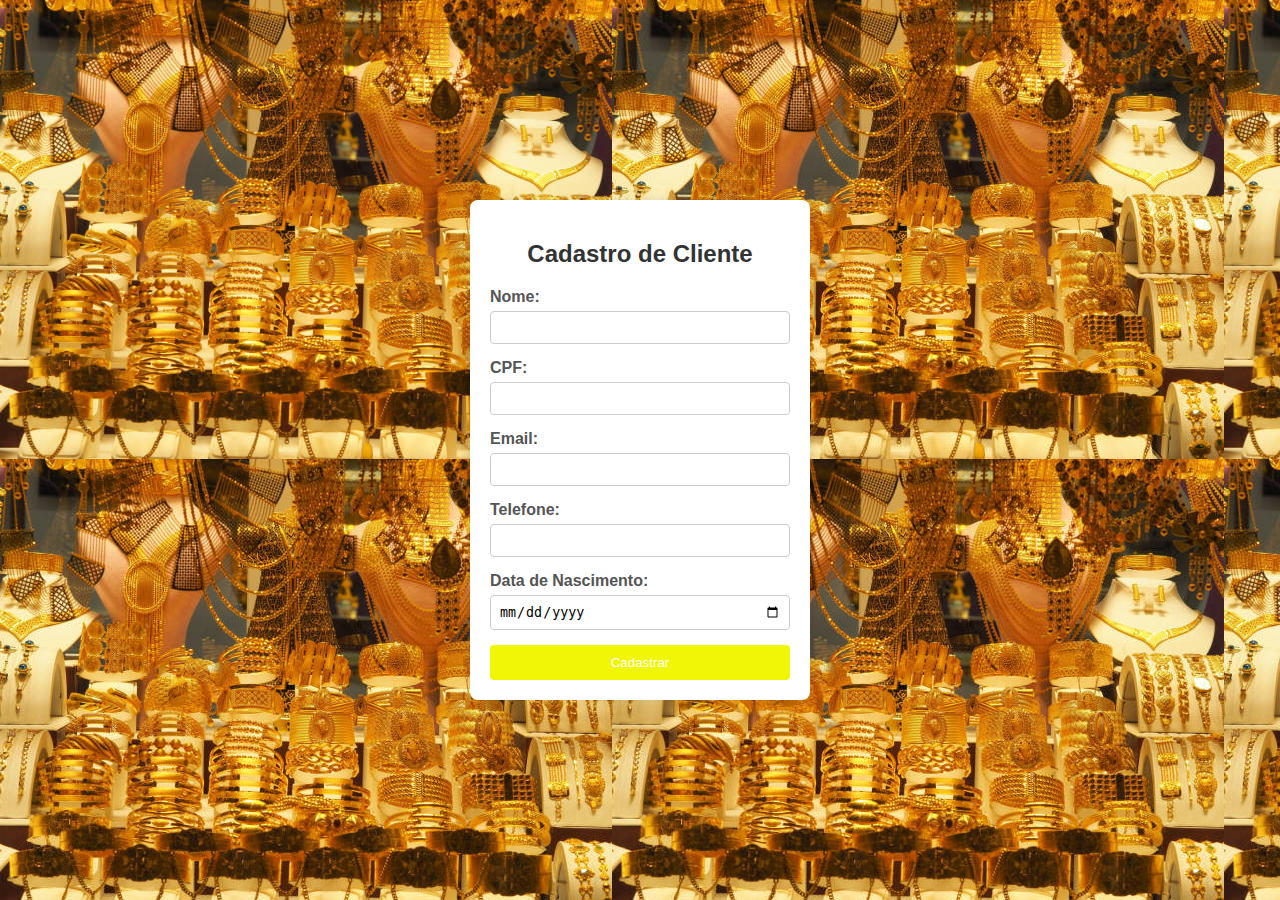
<file: joalheriasJoiasJoiaV2/index.html>
<!DOCTYPE html>
<html>
<head>
    <link rel="stylesheet" href="estilos.css">
    <link rel="stylesheet" href="enviado.html">
    <title>Cadastro de Cliente - Joalheria</title>
    <style>
      
    </style>
</head>
<body>
    <div class="container">
        <h2>Cadastro de Cliente</h2>
        <form action="/submit" method="post">
            <label for="nome">Nome:</label>
            <input type="text" id="nome" name="nome" required>

            <label for="cpf">CPF:</label>
            <input type="text" id="cpf" name="cpf" required>

            <label for="email">Email:</label>
            <input type="email" id="email" name="email" required>

            <label for="telefone">Telefone:</label>
            <input type="tel" id="telefone" name="telefone" required>

            <label for="data_nascimento">Data de Nascimento:</label>
            <input type="date" id="data_nascimento" name="data_nascimento" required>

            <input type="submit" value="Cadastrar">
        </form>
    </div>
</body>
</html>
</file>
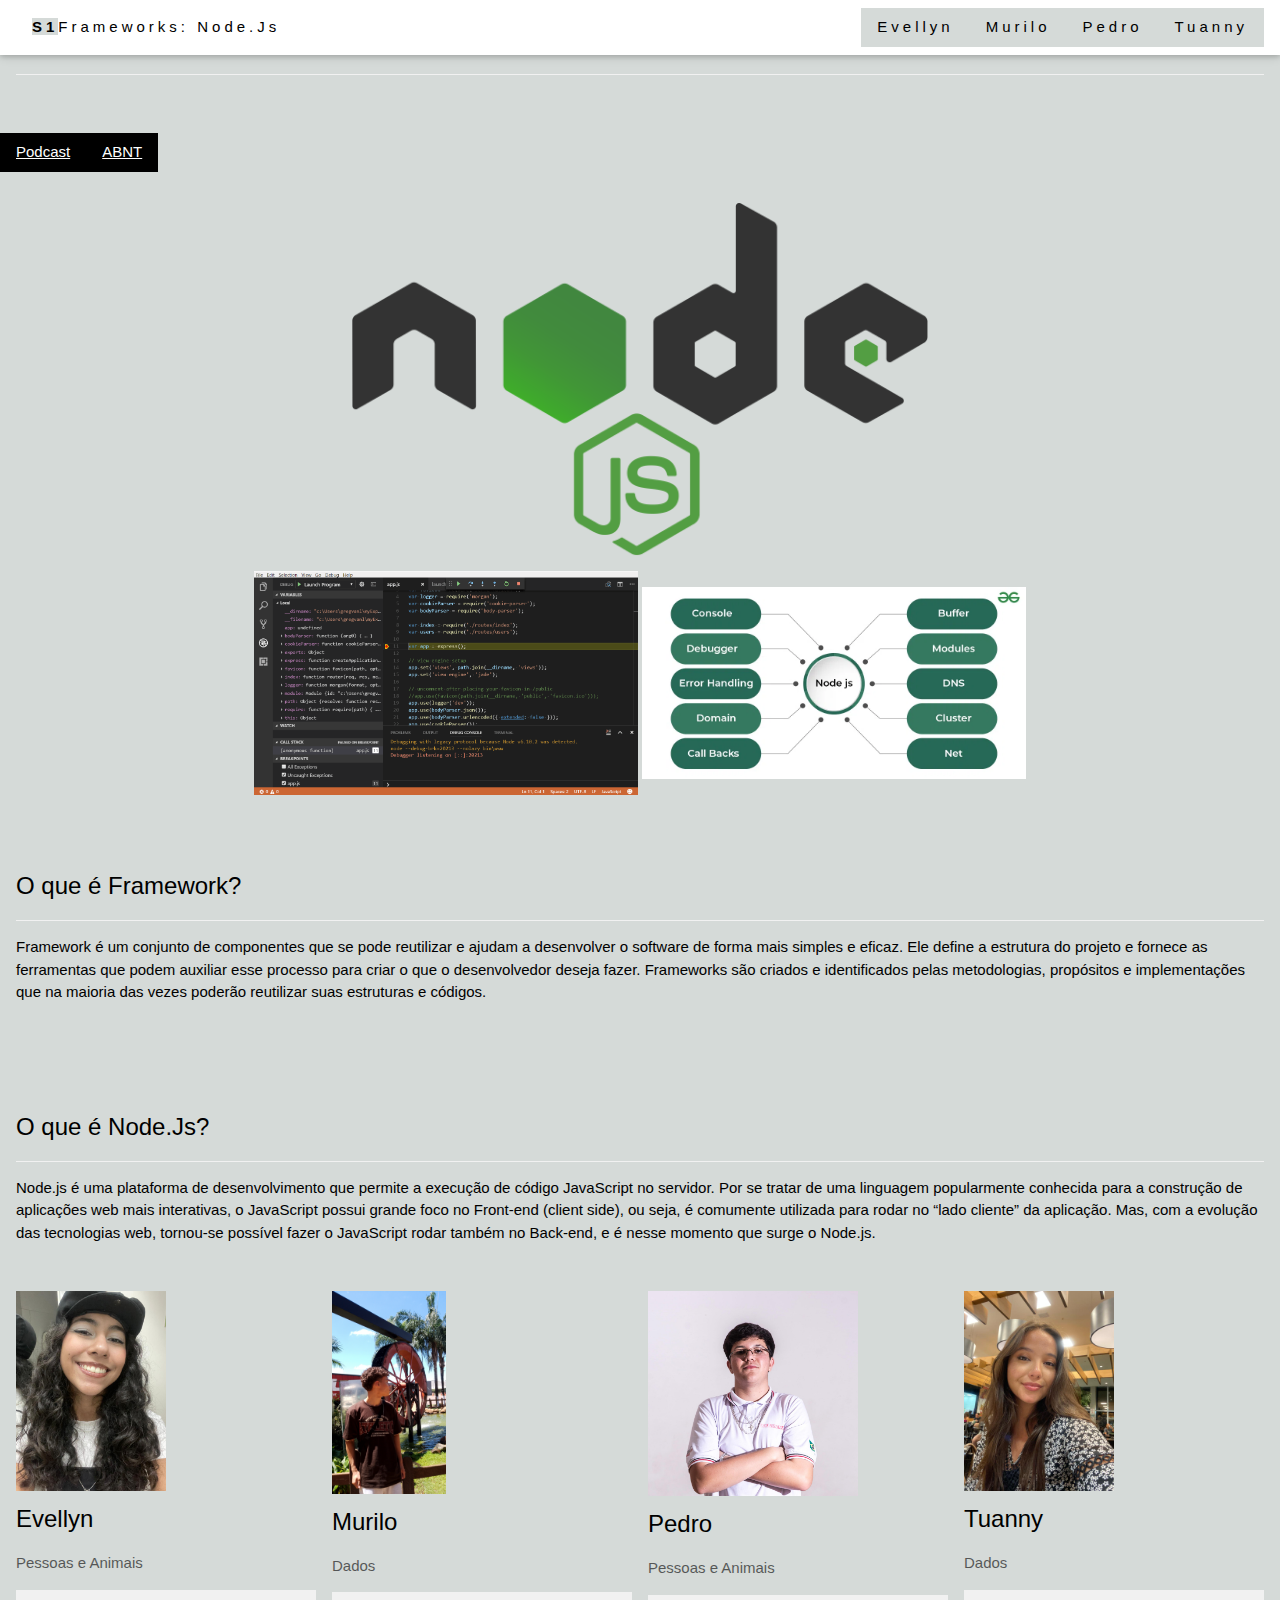
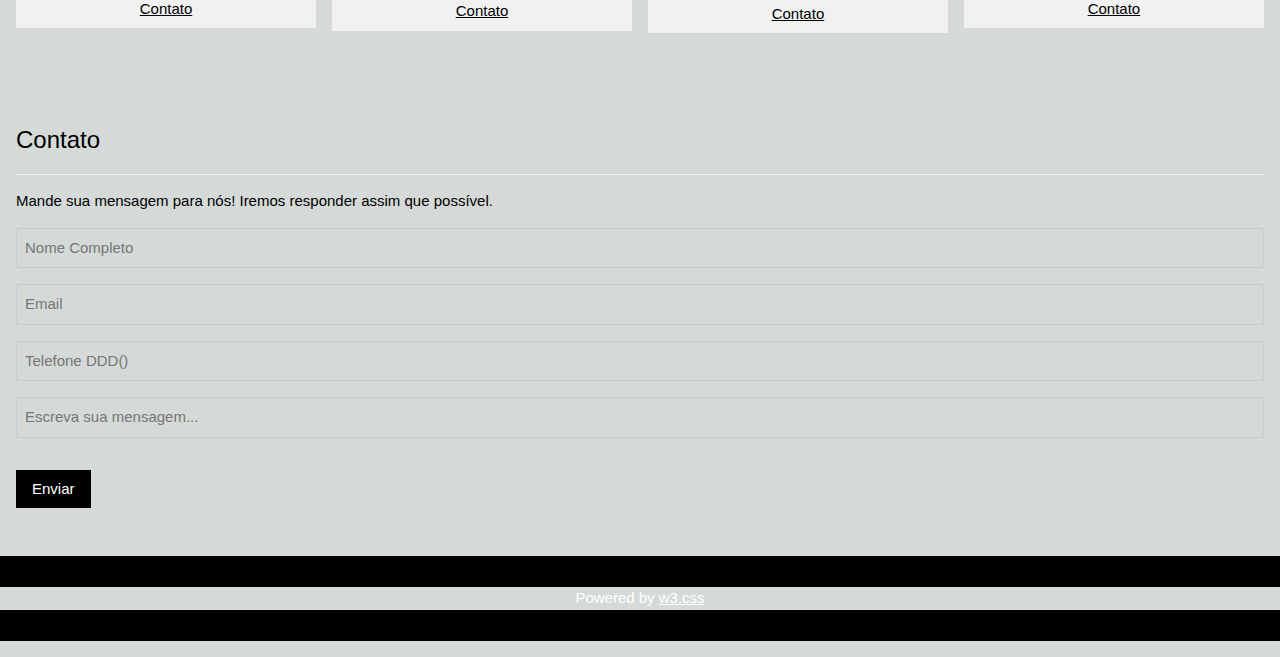
<file: siteFramework/index.html>
<!DOCTYPE html>
<html>
<head>

    <base target="_blank">
<title>W3.CSS Template</title>
<meta charset="UTF-8">
<meta name="viewport" content="width=device-width, initial-scale=1">
<link rel="stylesheet" href="estilos.css">
</head>
<body>
  <!-- Project Section -->
   
  <div class="w3-container w3-padding-32" id="projects">
    
    <h3 class="w3-border-bottom w3-border-light-grey w3-padding-16"></h3>
  </div>
  <button class="w3-button w3-black w3-section" type="submit">
    <i class="fa fa-paper-plane"></i><a href="https://drive.google.com/file/d/1NqsaocpY2dNrQIdBkeW6pWgSJzqu5pz1/view?usp=classroom_web&authuser=0"> Podcast </a>
    <button class="w3-button w3-black w3-section" type="submit">
        <i class="fa fa-paper-plane"></i> <a href="https://drive.google.com/file/d/1r3_JI_s2FN2oJU7Uf18BbqFeWnG99xGy/view?usp=classroom_web&authuser=0">ABNT</a>
        
      </button>
  </button>
 </div>
  </div>
        <p class="p">
        <img class="node" src="nodejs-1-logo-png-transparent.png"style="width:45%"><p></p> 
        <p class="p">
        <img src="img1.png"style="width: 30%;" alt="">
        <img src="img2.webp"style="width: 30%;" alt="">
        </p>
        </p>
    </div>
  <!-- About Section -->
  <div class="w3-container w3-padding-32" id="Framework">
    <h3 class="w3-border-bottom w3-border-light-grey w3-padding-16">O que é Framework?</h3>
    <p>Framework é um conjunto de componentes que se pode
        reutilizar e ajudam a desenvolver o software de forma mais simples e eficaz.
        Ele define a estrutura do projeto e fornece as ferramentas que podem
        auxiliar esse processo para criar o que o desenvolvedor deseja fazer. Frameworks são criados e identificados pelas metodologias, propósitos e
        implementações que na maioria das vezes poderão reutilizar suas
        estruturas e códigos.
    </p>
  </div>
  <div class="w3-container w3-padding-32" id="O que é Node.Js?">
    <h3 class="w3-border-bottom w3-border-light-grey w3-padding-16">O que é Node.Js?</h3>
    <p>Node.js é uma plataforma de desenvolvimento que permite a execução de
        código JavaScript no servidor. Por se tratar de uma linguagem
        popularmente conhecida para a construção de aplicações web mais
        interativas, o JavaScript possui grande foco no Front-end (client side), ou
        seja, é comumente utilizada para rodar no “lado cliente” da aplicação. Mas,
        com a evolução das tecnologias web, tornou-se possível fazer o JavaScript
        rodar também no Back-end, e é nesse momento que surge o Node.js.
    </p>
  </div>

  <div class="w3-row-padding w3-grayscale">
    <div class="w3-col l3 m6 w3-margin-bottom">
      <img src="evellyn.jpeg" style="width:50%">
      <h3>Evellyn</h3>
      <p class="w3-opacity">Pessoas e Animais</p>
      <p></p>
      <p><button class="w3-button w3-light-grey w3-block"
        ><a href="https://github.com/EveAchnitz">Contato</a></button></p>
    </div>
    <div class="w3-col l3 m6 w3-margin-bottom">
      <img src="murilo.jpg" style="width:38%">
      <h3>Murilo</h3>
      <p class="w3-opacity">Dados</p>
      <p></p>
      <a href=""></a>
      <p><button class="w3-button w3-light-grey w3-block"> <a href="https://github.com/murilohwz">Contato</a></button></p>
    </div>
    <div class="w3-col l3 m6 w3-margin-bottom">
      <img src="pedro.jpeg"style="width:70%">
      <h3>Pedro</h3>
      <p class="w3-opacity">Pessoas e Animais</p>
      <p></p>
      <p><button class="w3-button w3-light-grey w3-block" > <a href="https://github.com/pedrinpz">Contato </a></button></p>
    </div>
    <div class="w3-col l3 m6 w3-margin-bottom">
      <img src="tuanny (1).jpeg" alt="Dan" style="width:50%">
      <h3>Tuanny</h3>
      <p class="w3-opacity">Dados</p>
      <p></p>
      <p><button class="w3-button w3-light-grey w3-block"> <a href="https://github.com/TuannyThomazelli">Contato </a></button><link rel="stylesheet" href=""></p>
    </div>
  </div>

  <!-- Contact Section -->
  <div class="w3-container w3-padding-32" id="contact">
    <h3 class="w3-border-bottom w3-border-light-grey w3-padding-16">Contato</h3>
    <p>Mande sua mensagem para nós! Iremos responder assim que possível.</p>
    <form action="enviado.html" target="_blank">
      <input class="w3-input w3-border" type="text" placeholder="Nome Completo" required name="Name">
      <input class="w3-input w3-section w3-border" type="text" placeholder="Email" required name="Email">
      <input class="w3-input w3-section w3-border" type="text" placeholder="Telefone DDD()" required name="Subject">
      <input class="w3-input w3-section w3-border" type="text" placeholder="Escreva sua mensagem..." required name="Comment">
      <button class="w3-button w3-black w3-section" type="submit">
        <i class="fa fa-paper-plane"></i> Enviar
      </button>
    </form>
  </div>

<!-- Footer -->
<footer class="w3-center w3-black w3-padding-16">
  <p>Powered by <a href="https://www.w3schools.com/w3css/default.asp" title="W3.CSS" target="_blank" class="w3-hover-text-green">w3.css</a></p>
</footer>

</body>
</html>
<!DOCTYPE html>
<html>
<head>
<title>W3.CSS Template</title>
<meta charset="UTF-8">
<meta name="viewport" content="width=device-width, initial-scale=1">
<link rel="stylesheet" href="https://www.w3schools.com/w3css/4/w3.css">
</head>
<body>

<!-- Navbar (sit on top) -->
<div class="w3-top">
  <div class="w3-bar w3-white w3-wide w3-padding w3-card">
    <a href="#home" class="w3-bar-item w3-button"><b>S1</b>Frameworks: Node.Js</a>
    <!-- Float links to the right. Hide them on small screens -->
    <div class="w3-right w3-hide-small">
      <a href="https://github.com/EveAchnitz" class="w3-bar-item w3-button">Evellyn</a>
      <a href="https://github.com/murilohwz" class="w3-bar-item w3-button">Murilo</a>
      <a href="https://github.com/pedrinpz" class="w3-bar-item w3-button">Pedro</a>
      <a href="https://github.com/TuannyThomazelli" class="w3-bar-item w3-button">Tuanny</a>
    </div>
    </div>
  </div>
</div>
<!-- Page content -->
<div class="w3-content w3-padding" style="max-width:1564px">
</body>
</html>
</file>
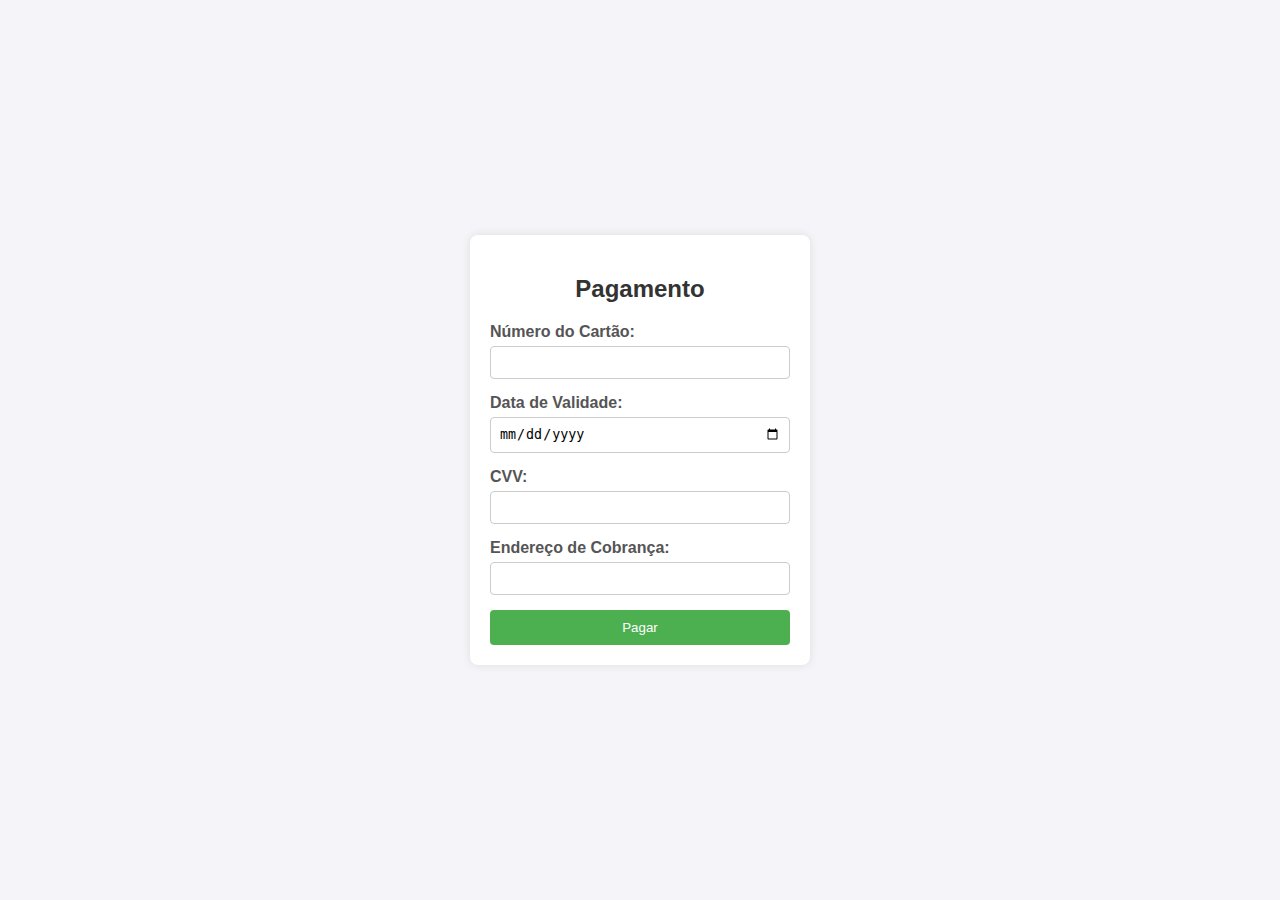
<file: joalheriasJoiasJoiaV2/enviado.html>
<!DOCTYPE html>
<html>
<head>
    <title>Pagamento - Joalheria</title>
    <style>
        body {
            font-family: Arial, sans-serif;
            background-color: #f4f4f9;
            display: flex;
            justify-content: center;
            align-items: center;
            height: 100vh;
            margin: 0;
        }
        .container {
            background-color: white;
            padding: 20px;
            border-radius: 8px;
            box-shadow: 0 0 10px rgba(0, 0, 0, 0.1);
            width: 300px;
        }
        h2 {
            text-align: center;
            color: #333;
        }
        label {
            font-weight: bold;
            display: block;
            margin-bottom: 5px;
            color: #555;
        }
        input[type="text"],
        input[type="number"],
        input[type="date"] {
            width: 100%;
            padding: 8px;
            margin-bottom: 15px;
            border: 1px solid #ccc;
            border-radius: 4px;
            box-sizing: border-box;
        }
        input[type="submit"] {
            width: 100%;
            background-color: #4CAF50;
            color: white;
            padding: 10px;
            border: none;
            border-radius: 4px;
            cursor: pointer;
        }
        input[type="submit"]:hover {
            background-color: #45a049;
        }
    </style>
</head>
<body>
    <div class="container">
        <h2>Pagamento</h2>
        <form action="/submit-payment" method="post">
            <label for="card_number">Número do Cartão:</label>
            <input type="number" id="card_number" name="card_number" required>

            <label for="expiry_date">Data de Validade:</label>
            <input type="date" id="expiry_date" name="expiry_date" required>

            <label for="cvv">CVV:</label>
            <input type="text" id="cvv" name="cvv" required>

            <label for="billing_address">Endereço de Cobrança:</label>
            <input type="text" id="billing_address" name="billing_address" required>

            <input type="submit" value="Pagar">
        </form>
    </div>
</body>
</html>
</file>
<file: joalheriasJoiasJoiaV2/estilos.css>
body {
    background-image: url(./joiasFundo.jpg);
    font-family: Arial, sans-serif;
    background-color: #ded409;
    display: flex;
    justify-content: center;
    align-items: center;
    height: 100vh;
    margin: 0;
}
.container {
    background-color: white;
    padding: 20px;
    border-radius: 8px;
    box-shadow: 0 0 10px rgba(0, 0, 0, 0.1);
    width: 300px;
}
h2 {
    text-align: center;
    color: #333;
}
label {
    font-weight: bold;
    display: block;
    margin-bottom: 5px;
    color: #555;
}
input[type="text"],
input[type="email"],
input[type="tel"],
input[type="date"] {
    width: 100%;
    padding: 8px;
    margin-bottom: 15px;
    border: 1px solid #ccc;
    border-radius: 4px;
    box-sizing: border-box;
}
input[type="submit"] {
    width: 100%;
    background-color: #f1f506;
    color: white;
    padding: 10px;
    border: none;
    border-radius: 4px;
    cursor: pointer;
}
input[type="submit"]:hover {
    background-color: #daf60a;
}
</file>
<file: siteFramework/estilos.css>
*{  
 background-color: rgb(213, 218, 216);
  filter: none !important;
}

.p{
  text-align: center;
}
</file>
